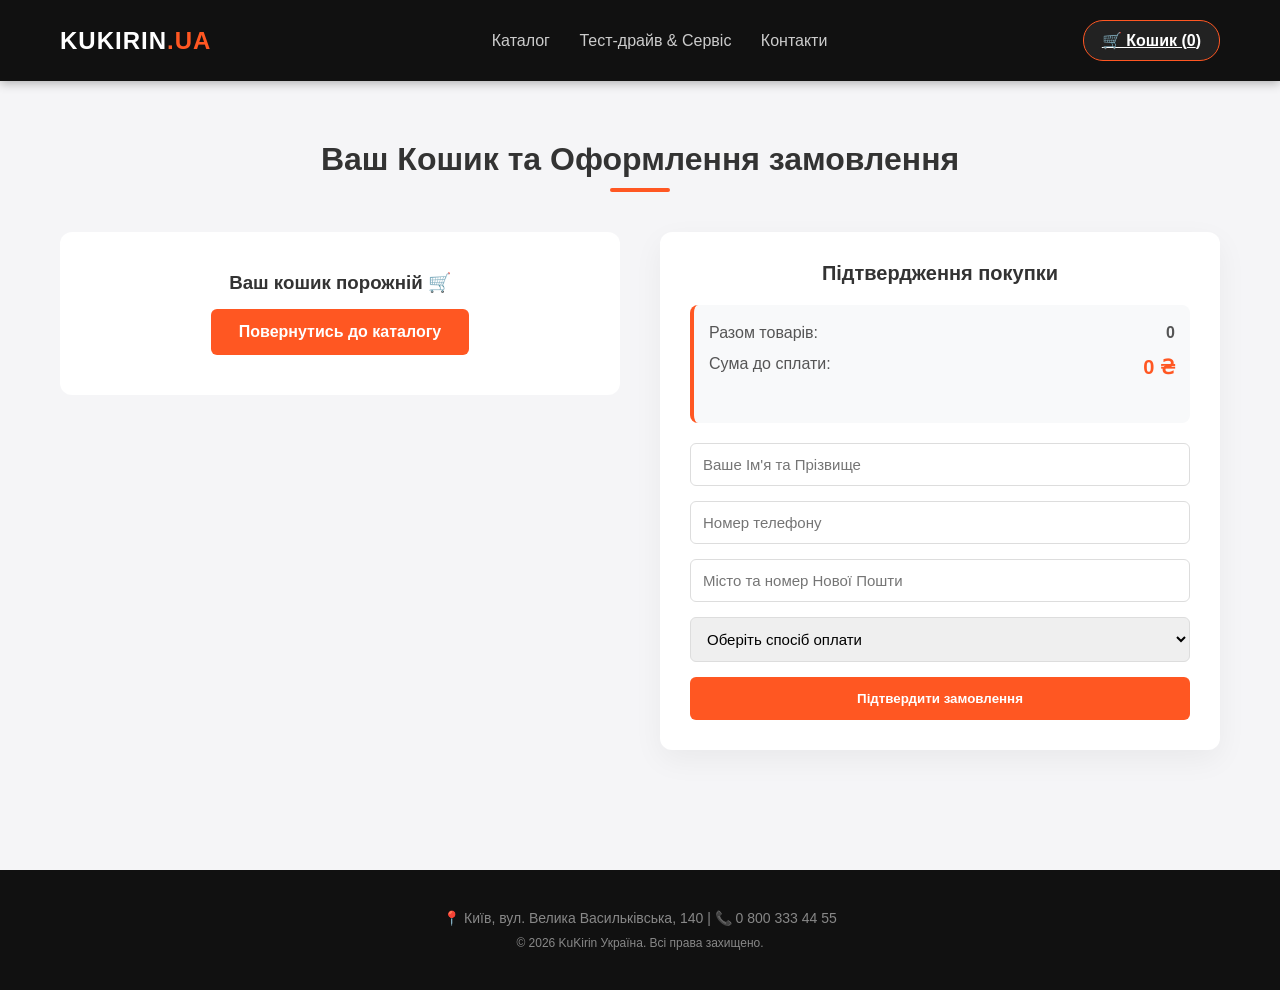
<file: card.html>
<!DOCTYPE html>
<html lang="uk">
<head>
    <meta charset="UTF-8">
    <meta name="viewport" content="width=device-width, initial-scale=1.0">
    <title>Оформлення замовлення – KuKirin</title>
    <link rel="stylesheet" href="style.css">
</head>
<body>

    <!-- Шапка -->
    <header class="header">
        <div class="container header-container">
            <a href="index.html" class="logo">KuKirin<span>.ua</span></a>
            <nav class="nav">
                <a href="index.html#catalog">Каталог</a>
                <a href="service.html">Тест-драйв & Сервіс</a>
                <a href="#footer">Контакти</a>
            </nav>
            <a href="cart.html" class="cart-btn" style="background: #222; border: 1px solid #ff5722;">🛒 Кошик (<span id="cart-count">0</span>)</a>
        </div>
    </header>

    <!-- Секция корзины -->
    <section class="container" style="padding: 60px 20px;">
        <h2 class="section-title">Ваш Кошик та Оформлення замовлення</h2>
        
        <div class="grid-2" style="align-items: start; margin-top: 30px;">
            <div id="cart-page-items" style="width: 100%;">
            </div>


            <div class="form-box">
                <h3>Підтвердження покупки</h3>
                <div style="background: #f8f9fa; padding: 15px; border-radius: 8px; margin-bottom: 20px; border-left: 4px solid #ff5722;">
                    <p style="display:flex; justify-content:space-between; margin-bottom:5px;">Разом товарів: <strong id="summary-count">0</strong></p>
                    <p style="display:flex; justify-content:space-between;">Сума до сплати: <strong id="summary-price" style="color: #ff5722; font-size: 20px;">0 ₴</strong></p>
                </div>
                
                <form id="checkout-form" onsubmit="confirmOrder(event)">
                    <input type="text" placeholder="Ваше Ім'я та Прізвище" required style="width:100%; padding:12px; margin-bottom:15px; border:1px solid #ddd; border-radius:6px;">
                    <input type="tel" placeholder="Номер телефону" required style="width:100%; padding:12px; margin-bottom:15px; border:1px solid #ddd; border-radius:6px;">
                    <input type="text" placeholder="Місто та номер Нової Пошти" required style="width:100%; padding:12px; margin-bottom:15px; border:1px solid #ddd; border-radius:6px;">
                    <select required style="width:100%; padding:12px; margin-bottom:15px; border:1px solid #ddd; border-radius:6px;">
                        <option value="">Оберіть спосіб оплати</option>
                        <option value="cash">Оплата при отриманні (Накладений платіж)</option>
                        <option value="card">Оплата картою онлайн</option>
                    </select>
                    <button type="submit" class="btn-primary" style="width: 100%;">Підтвердити замовлення</button>
                </form>
            </div>
        </div>
    </section>

    <footer id="footer" class="footer">
        <div class="container">
            <p>📍 Київ, вул. Велика Васильківська, 140 | 📞 0 800 333 44 55</p>
            <p class="copy">&copy; 2026 KuKirin Україна. Всі права захищено.</p>
        </div>
    </footer>

    <script src="script.js"></script>
</body>
</html>
</file>
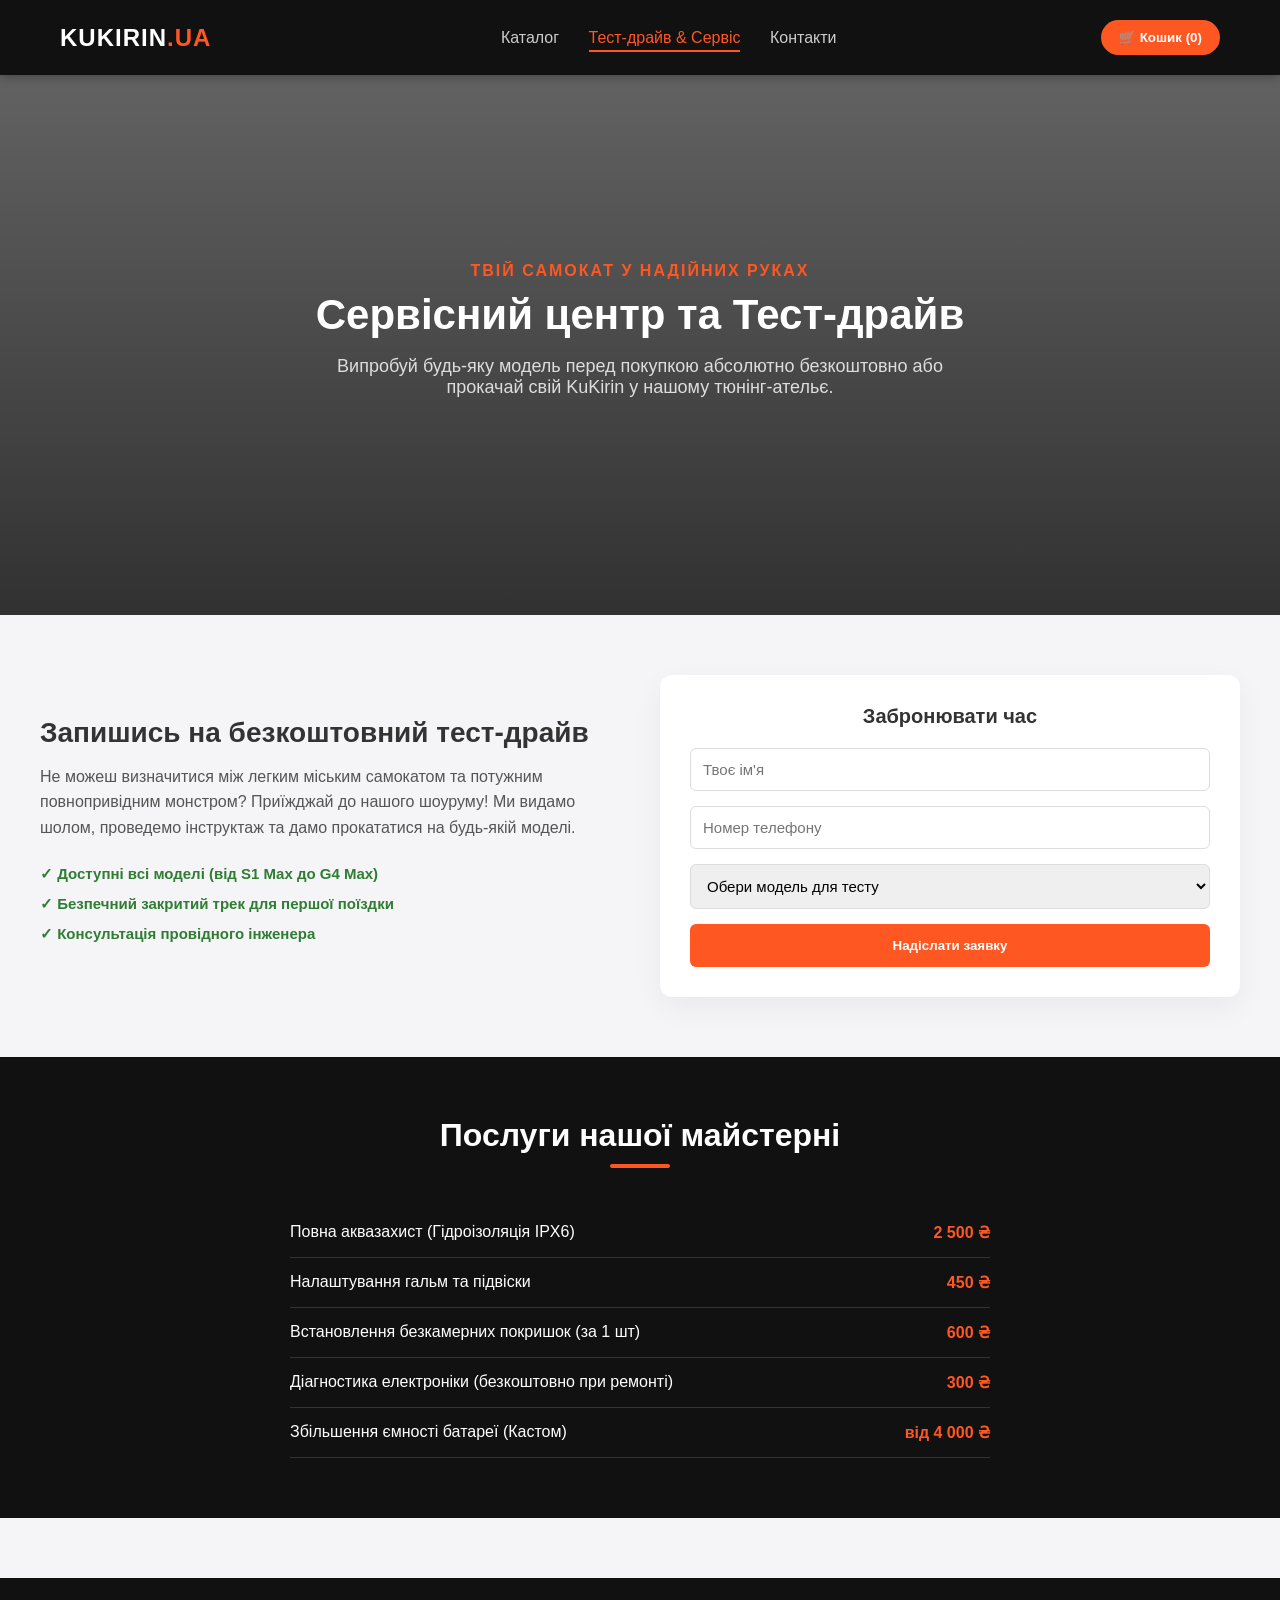
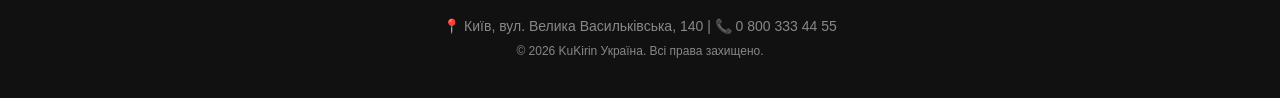
<file: service.html>
<!DOCTYPE html>
<html lang="uk">
<head>
    <meta charset="UTF-8">
    <meta name="viewport" content="width=device-width, initial-scale=1.0">
    <title>Тест-драйв та Сервіс KuKirin</title>
    <link rel="stylesheet" href="style.css">
</head>
<body>

    <header class="header">
        <div class="container header-container">
            <a href="index.html" class="logo">KuKirin<span>.ua</span></a>
            <nav class="nav">
                <a href="index.html#catalog">Каталог</a>
                <a href="service.html" class="active">Тест-драйв & Сервіс</a>
                <a href="#footer">Контакти</a>
            </nav>
            <button class="cart-btn">🛒 Кошик (0)</button>
        </div>
    </header>

    <section class="hero service-hero">
        <div class="hero-content">
            <span class="hero-subtitle">Твій самокат у надійних руках</span>
            <h1>Сервісний центр та Тест-драйв</h1>
            <p>Випробуй будь-яку модель перед покупкою абсолютно безкоштовно або прокачай свій KuKirin у нашому тюнінг-ательє.</p>
        </div>
    </section>


    <section class="container service-section">
        <div class="grid-2">
            <div>
                <h2>Запишись на безкоштовний тест-драйв</h2>
                <p>Не можеш визначитися між легким міським самокатом та потужним повнопривідним монстром? Приїжджай до нашого шоуруму! Ми видамо шолом, проведемо інструктаж та дамо прокататися на будь-якій моделі.</p>
                <ul class="service-list">
                    <li>✓ Доступні всі моделі (від S1 Max до G4 Max)</li>
                    <li>✓ Безпечний закритий трек для першої поїздки</li>
                    <li>✓ Консультація провідного інженера</li>
                </ul>
            </div>
            <div class="form-box">
                <h3>Забронювати час</h3>
                <form>
                    <input type="text" placeholder="Твоє ім'я" required>
                    <input type="tel" placeholder="Номер телефону" required>
                    <select required>
                        <option value="">Обери модель для тесту</option>
                        <option value="s1">KuKirin S1 Max</option>
                        <option value="g2">KuKirin G2 Pro</option>
                        <option value="g4">KuKirin G4 Max</option>
                    </select>
                    <button type="submit" class="btn-primary" style="width: 100%;">Надіслати заявку</button>
                </form>
            </div>
        </div>
    </section>


    <section class="prices-section">
        <div class="container">
            <h2 class="section-title">Послуги нашої майстерні</h2>
            <div class="price-table">
                <div class="price-row"><span>Повна аквазахист (Гідроізоляція IPX6)</span><strong>2 500 ₴</strong></div>
                <div class="price-row"><span>Налаштування гальм та підвіски</span><strong>450 ₴</strong></div>
                <div class="price-row"><span>Встановлення безкамерних покришок (за 1 шт)</span><strong>600 ₴</strong></div>
                <div class="price-row"><span>Діагностика електроніки (безкоштовно при ремонті)</span><strong>300 ₴</strong></div>
                <div class="price-row"><span>Збільшення ємності батареї (Кастом)</span><strong>від 4 000 ₴</strong></div>
            </div>
        </div>
    </section>

    <footer id="footer" class="footer">
        <div class="container">
            <p>📍 Київ, вул. Велика Васильківська, 140 | 📞 0 800 333 44 55</p>
            <p class="copy">&copy; 2026 KuKirin Україна. Всі права захищено.</p>
        </div>
    </footer>


</body>
</html>
</file>
<file: style.css>
* {
    margin: 0;
    padding: 0;
    box-sizing: border-box;
    font-family: 'Segoe UI', Tahoma, Geneva, Verdana, sans-serif;
}

body {
    background-color: #f5f5f7;
    color: #333;
    overflow-x: hidden;
}

.container {
    max-width: 1200px;
    margin: 0 auto;
    padding: 0 20px;
}


.header {
    background-color: #111;
    color: #fff;
    padding: 20px 0;
    position: sticky;
    top: 0;
    z-index: 1000;
    box-shadow: 0 2px 10px rgba(0,0,0,0.3);
}

.header-container {
    display: flex;
    justify-content: space-between;
    align-items: center;
}

.logo {
    font-size: 24px;
    font-weight: 800;
    color: #fff;
    text-decoration: none;
    text-transform: uppercase;
    letter-spacing: 1px;
}

.logo span {
    color: #ff5722;
}

.nav a {
    color: #ccc;
    text-decoration: none;
    margin-left: 25px;
    font-weight: 500;
    transition: 0.3s ease;
    padding-bottom: 4px;
}

.nav a:hover, .nav a.active {
    color: #ff5722;
}

.nav a.active {
    border-bottom: 2px solid #ff5722;
}

.cart-btn {
    background: #ff5722;
    color: white;
    border: none;
    padding: 10px 18px;
    border-radius: 20px;
    cursor: pointer;
    font-weight: 600;
    transition: 0.3s ease;
}

.cart-btn:hover {
    background: #e04513;
}


.hero {
    background: linear-gradient(rgba(0,0,0,0.6), rgba(0,0,0,0.8)), url('https://unsplash.com') center/cover no-repeat;
    height: 60vh;
    display: flex;
    align-items: center;
    color: #fff;
}

.service-hero {
    background: linear-gradient(rgba(0,0,0,0.7), rgba(0,0,0,0.8)), url('https://unsplash.com') center/cover no-repeat;
    height: 45vh;
}

.hero-content {
    max-width: 650px;
}

.hero-subtitle {
    color: #ff5722;
    font-weight: 700;
    text-transform: uppercase;
    letter-spacing: 2px;
    display: inline-block;
    margin-bottom: 10px;
}

.hero h1 {
    font-size: 42px;
    margin-bottom: 15px;
    line-height: 1.2;
}

.hero p {
    font-size: 18px;
    margin-bottom: 30px;
    color: #ddd;
}

.btn-primary {
    background: #ff5722;
    color: #fff;
    padding: 14px 28px;
    text-decoration: none;
    font-weight: 600;
    border-radius: 6px;
    display: inline-block;
    border: none;
    cursor: pointer;
    transition: 0.3s ease;
}

.btn-primary:hover {
    background: #e04513;
}


.features {
    display: flex;
    gap: 20px;
    margin-top: -40px;
    margin-bottom: 60px;
    z-index: 10;
    position: relative;
}

.feature-card {
    background: #fff;
    padding: 25px;
    border-radius: 8px;
    flex: 1;
    box-shadow: 0 10px 30px rgba(0,0,0,0.05);
    text-align: center;
}

.feature-card h3 {
    margin: 10px 0 8px;
    font-size: 18px;
}

.feature-card p {
    color: #666;
    font-size: 14px;
}


.catalog {
    padding: 40px 0;
}

.section-title {
    text-align: center;
    font-size: 32px;
    margin-bottom: 40px;
    position: relative;
}

.section-title::after {
    content: '';
    display: block;
    width: 60px;
    height: 4px;
    background: #ff5722;
    margin: 10px auto 0;
    border-radius: 2px;
}


.products-grid {
    display: grid;
    grid-template-columns: repeat(auto-fill, minmax(280px, 1fr));
    gap: 25px;
    margin-bottom: 60px;
}

.product-card {
    background: white;
    border-radius: 12px;
    padding: 20px;
    position: relative;
    box-shadow: 0 4px 15px rgba(0,0,0,0.05);
    display: flex;
    flex-direction: column;
    justify-content: space-between;
    transition: transform 0.3s ease, box-shadow 0.3s ease;
}

.product-card:hover {
    transform: translateY(-5px);
    box-shadow: 0 10px 25px rgba(0,0,0,0.1);
}

.badge {
    position: absolute;
    top: 15px;
    left: 15px;
    padding: 4px 10px;
    border-radius: 4px;
    color: white;
    font-size: 11px;
    font-weight: bold;
    text-transform: uppercase;
    z-index: 5;
}

.badge-hit { background: #ff9800; }
.badge-power { background: #2196f3; }
.badge-premium { background: #e91e63; }

.product-img-box {
    background: #f0f0f2;
    height: 160px;
    border-radius: 8px;
    display: flex;
    align-items: center;
    justify-content: center;
    font-size: 22px;
    font-weight: 700;
    color: #ff5722;
    margin-bottom: 15px;
    text-shadow: 1px 1px 0px #fff;
    border: 1px dashed #ccc;
}

.product-card h3 {
    font-size: 18px;
    margin-bottom: 8px;
    color: #111;
}

.specs {
    font-size: 13px;
    color: #666;
    margin-bottom: 15px;
    line-height: 1.4;
    background: #f8f9fa;
    padding: 8px;
    border-radius: 6px;
}

.product-footer {
    display: flex;
    justify-content: space-between;
    align-items: center;
    margin-top: auto;
}

.price {
    font-size: 20px;
    font-weight: 700;
    color: #111;
}

.btn-buy {
    background: #222;
    color: white;
    border: none;
    padding: 8px 16px;
    border-radius: 6px;
    cursor: pointer;
    font-weight: 600;
    transition: 0.3s ease;
}

.btn-buy:hover { 
    background: #ff5722; 
}


.service-section {
    padding: 60px 0;
}

.grid-2 {
    display: grid;
    grid-template-columns: repeat(auto-fit, minmax(300px, 1fr));
    gap: 40px;
    align-items: center;
}

.grid-2 h2 {
    font-size: 28px;
    margin-bottom: 15px;
}

.grid-2 p {
    color: #555;
    line-height: 1.6;
    margin-bottom: 25px;
}

.service-list {
    list-style: none;
}

.service-list li {
    margin-bottom: 12px;
    font-weight: 600;
    color: #2e7d32;
    font-size: 15px;
}

.form-box {
    background: white;
    padding: 30px;
    border-radius: 12px;
    box-shadow: 0 10px 30px rgba(0,0,0,0.05);
}

.form-box h3 {
    margin-bottom: 20px;
    font-size: 20px;
    text-align: center;
}

.form-box input, .form-box select {
    width: 100%;
    padding: 12px;
    margin-bottom: 15px;
    border: 1px solid #ddd;
    border-radius: 6px;
    font-size: 15px;
    outline: none;
}

.form-box input:focus, .form-box select:focus {
    border-color: #ff5722;
}

.prices-section {
    background: #111;
    color: white;
    padding: 60px 0;
}

.prices-section .section-title {
    color: white;
}

.price-table {
    max-width: 700px;
    margin: 0 auto;
}

.price-row {
    display: flex;
    justify-content: space-between;
    padding: 15px 0;
    border-bottom: 1px solid #333;
    font-size: 16px;
}

.price-row strong {
    color: #ff5722;
}


.footer {
    background: #111;
    color: #888;
    padding: 40px 0;
    text-align: center;
    font-size: 14px;
    margin-top: 60px;
}

.footer .copy {
    margin-top: 10px;
    font-size: 12px;
}


@media (max-width: 768px) {
    .header-container {
        flex-direction: column;
        gap: 15px;
    }
    .nav a {
        margin: 0 10px;
    }
    .hero h1 {
        font-size: 32px;
    }
    .features {
        flex-direction: column;
        margin-top: 20px;
        padding: 0 20px;
    }
}


    .service-hero {
    background: linear-gradient(rgba(0,0,0,0.7), rgba(0,0,0,0.8)), url('https://unsplash.com') center/cover no-repeat;
    height: 45vh;
    justify-content: center; 
    text-align: center;     
}


    .hero {
    background: linear-gradient(rgba(0,0,0,0.6), rgba(0,0,0,0.8)), url('https://unsplash.com') center/cover no-repeat;
    height: 60vh;
    display: flex;
    align-items: center;
    color: #fff;
    justify-content: center;
    text-align: center;
}


.product-img-box {
    background: #fff;
    height: 180px;
    border-radius: 8px;
    display: flex;
    align-items: center;
    justify-content: center;
    margin-bottom: 15px;
    overflow: hidden;
    border: 1px solid #eee;
}

.product-img-box img {
    max-width: 100%;
    max-height: 100%;
    object-fit: contain;
    transition: transform 0.3s ease;
}

.product-card:hover .product-img-box img {
    transform: scale(1.08);
}
</file>
